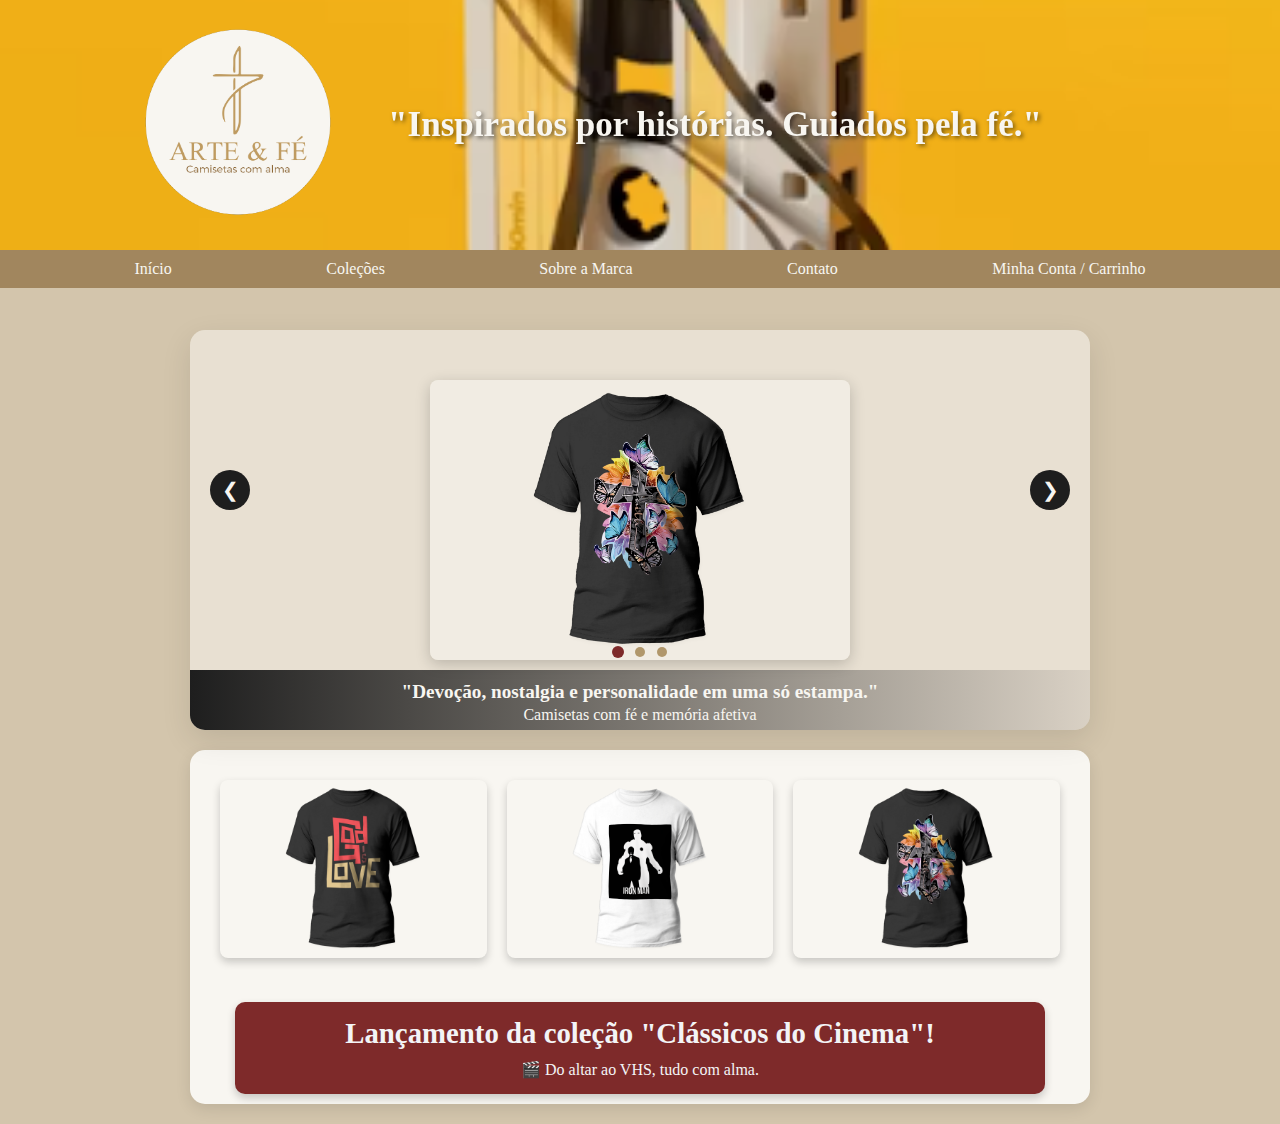
<file: index.html>
<!DOCTYPE html>
<html lang="pt-br">
  <head>
    <meta charset="UTF-8" />
    <meta http-equiv="X-UA-Compatible" content="IE=edge" />
    <meta name="viewport" content="width=device-width, initial-scale=1.0" />
    <link rel="shortcut icon" href="./src/assets/logo/logo-white.png" type="image/x-icon">
    <link rel="stylesheet" href="./src/styles/reset.css" />
    <link rel="stylesheet" href="./src/styles/style.css" />
    <title>Arte & Fé</title>
  </head>
  <body>
    <header>
      <img class="logo" src="./src/assets/logo/logo-white.png" alt="Logo Arte & Fé">
      <h1>"Inspirados por histórias. Guiados pela fé."</h1>
    </header>
    
    <nav>
      <ul>
        <li><a href="./index.html">Início</a></li>
        <li class="dropdown">
          <a href="">Coleções</a>
          <div class="dropdown-menu">
            <a href="./src/assets/pages/espiritualida-fe.html">Espiritualidade e Fé</a>
            <a href="/src/assets/pages/games-retro.html">Games Retrô</a>
            <a href="/src/assets/pages/cultura-nostalgia.html">Cultura & Nostalgia</a>
            <a href="./src/assets/pages/frases.html">Frases com Significado</a>
          </div>
        </li>
        <li><a href="./src/assets/pages/sobre.html">Sobre a Marca</a></li>
        <li><a href="./src/assets/pages/contato.html">Contato</a></li>
        <li><a href="">Minha Conta / Carrinho</a></li>
      </ul>
    </nav>
  
    <main>
      <section class="banner-container">
        <div class="banner-content">
            <figure class="imagens-banner">
                <div class="slide">
                    <img src="./src/assets/img/cruzf.png" alt="Imagem de devoção" class="centered-image">
                </div>
                <div class="slide">
                    <img src="./src/assets/img/Deus_controle.png" alt="Deus e controle de videogame" class="centered-image">
                </div>
                <div class="slide">
                    <img src="./src/assets/img/god.png" alt="Cruz estilizada" class="centered-image">
                </div>
            </figure>
            
            <div class="banner-controls">
                <button class="banner-btn prev-btn">&#10094;</button>
                <button class="banner-btn next-btn">&#10095;</button>
            </div>
            
            <div class="banner-dots"></div>
        </div>
        
        <section class="texto-banner">
            <h2>"Devoção, nostalgia e personalidade em uma só estampa."</h2>
            <p>Camisetas com fé e memória afetiva</p>
        </section>
    </section>
      

  
      <!-- Promoção-banner -->
      <section class="promo-banner">
        <figure class="imagens-promo">
          <a href=""><img src="./src/assets/img/god.png" alt="Camiseta God"></a>
          <a href=""><img src="./src/assets/img/iron.png" alt="Camiseta Iron"></a>
          <a href=""><img src="./src/assets/img/cruzf.png" alt="Camiseta Cruz"></a>
        </figure>
        
        <section class="banner-conteudo2">
          <h2>Lançamento da coleção "Clássicos do Cinema"!</h2>
          <p>🎬 Do altar ao VHS, tudo com alma.</p>
        </section>
      </section>
    </main>

    <script src="js.js"></script>
  </body>
</html>
</file>
<file: src/styles/style.css>
body {
  /* background-color: var(--Preto-grafite); */
  background-color: #b1976b8f;
}
header {
  display: flex;
  height: 250px;
  justify-content: center;
  background-image: url(../assets/backgrounds/banner-principal.PNG);
  background-repeat: no-repeat;
  background-size: cover;
  background-position: center;
  padding: 50px;
  align-items: center;
  margin: auto;
  gap: 50px;
  position: sticky;
  top: 0;
  left: 0;
  right: 0;
  z-index: 10;
}

.logo {
  width: 100%;
  max-width: 200px;
  border-radius: 130px;
}

header h1 {
  font-size: 35px;
  margin-right: 100px;
  text-align: center;
  color: var(--Marfim-Claro);
  text-shadow: 2px 2px 4px rgba(0, 0, 0, 0.5);
}

nav {
  background-color: var(--Bege-Dourado);
  position: fixed;
  margin-top: 0px;
  left: 0;
  width: 100%;
  z-index: 10;
}

ul {
  display: flex;
  justify-content: space-evenly;
  margin: 0;
  padding: 0;
  list-style: none;
}

nav li {
  display: inline-block;
  font-size: 1rem;
  position: relative;
}

nav a {
  display: inline-block;
  color: var(--Marfim-Claro);
  padding: 10px 20px;
  text-decoration: none;
  transition: all 0.3s;
}

nav a:hover {
  background-color: var(--Cinza-Areia);
  border-radius: 5px;
}

/* Dropdown -menu */
.dropdown-menu {
  display: none;
  position: absolute;
  top: 100%;
  left: 0;
  z-index: 1;
  background-color: var(--Ouro-sutil);
  border-radius: 0 0 8px 8px;
  box-shadow: 0 4px 8px rgba(0, 0, 0, 0.2);
  min-width: 200px;
}

.dropdown-menu a {
  display: block;
  color: var(--Marfim-Claro);
  padding: 12px 16px;
  border-bottom: 1px solid rgba(255, 255, 255, 0.1);
}

.dropdown-menu a:hover {
  background-color: var(--Cinza-Areia);
}

.dropdown:hover .dropdown-menu {
  display: block;
}

main {
  max-width: 90%;
  margin: 80px auto 0;
}
/* Container banner principal */
.banner-container {
  position: relative;
  width: 100%;
  max-width: 900px;
  height: 400px;
  margin: 0 auto;
  overflow: hidden;
  /* background-color: rgba(126, 219, 231, 0.733); */
  background-color: var(--Marfim-Clarot);
  box-shadow: 0 10px 30px rgba(0, 0, 0, 0.1);
  border-radius: 15px;
  padding: 40px 0;
}

/* Contentor das imagens */
.banner-content {
  position: relative;
  width: 100%;
  height: 300px; /* Altura fixa para o banner */
  display: flex;
  justify-content: center;
  align-items: center;
}

/* Container do slider */
.imagens-banner {
  display: flex;
  width: 900px;
  height: 400px;
  transition: transform 0.5s ease-in-out;
}

/* Slides individuais */
.slide {
  min-width: 100%;
  display: flex;
  justify-content: center;
  align-items: center;
}

/* Imagem centralizada e menor */
.centered-image {
  max-width: 60%; /* Tamanho menor */
  max-height: 70%;
  object-fit: contain;
  border-radius: 8px;
  box-shadow: 0 4px 15px rgba(0, 0, 0, 0.2);
  transition: transform 0.3s;
  background-color: var(--Marfim-Clarot);
}

/* Controles de navegação */
.banner-controls {
  position: absolute;
  top: 40%;
  width: 100%;
  display: flex;
  justify-content: space-between;
  transform: translateY(-50%);
  padding: 0 20px;
  box-sizing: border-box;
}

.banner-btn {
  background: var(--Preto-grafite);
  color: var(--Marfim-Claro);
  border: none;
  padding: 12px;
  cursor: pointer;
  font-size: 20px;
  z-index: 10;
  transition: all 0.3s;
  border-radius: 50%;
  width: 40px;
  height: 40px;
  display: flex;
  align-items: center;
  justify-content: center;
}

.banner-btn:hover {
  background: var(--Ouro-sutil);
  transform: scale(1.1);
}

/* Indicadores de posição */
.banner-dots {
  position: absolute;
  bottom: 13px;
  left: 0;
  right: 0;
  display: flex;
  justify-content: center;
  gap: 12px;
  z-index: 5;
}

.dot {
  width: 10px;
  height: 10px;
  border-radius: 50%;
  background: var(--Ouro-sutil);
  cursor: pointer;
  transition: all 0.3s;
}

.dot.active {
  background: var(--Bordo);
  transform: scale(1.2);
}

.dot:hover {
  background: var(--Marfim-Claro);
}

/* Área de texto */
.texto-banner {
  text-align: center;
  padding: 10px;
  line-height: 1.3;
  background: linear-gradient(
    to right,
    var(--Preto-grafite),
    var(--Cinza-Areia)
  );
  border-radius: 0 0 15px 15px;
}

.texto-banner h2 {
  font-size: 1.2em;
  color: var(--Marfim-Claro);
  font-weight: 700;
}

.texto-banner p {
  font-size: 1em;
  color: var(--Marfim-Claro);
  font-weight: 300;
}

/* Efeito hover para imagens */
.centered-image:hover {
  transform: scale(1.03);
}

/* Promoção-banner */
.promo-banner {
  width: 100%;
  max-width: 900px;
  margin: 20px auto;
  background-color: var(--Marfim-Claro);
  border-radius: 15px;
  overflow: hidden;
  box-shadow: 0 5px 15px rgba(0, 0, 0, 0.1);
}

.promo-banner .imagens-promo {
  display: flex;
  justify-content: center;
  padding: 30px;
  flex-wrap: wrap;
  gap: 20px;
}

.promo-banner .imagens-promo a {
  flex: 1;
  min-width: 250px;
  max-width: 350px;
  transition: transform 0.3s;
}

.promo-banner .imagens-promo a:hover {
  transform: translateY(-5px);
}

.promo-banner .imagens-promo img {
  width: 100%;
  border-radius: 8px;
  box-shadow: 0 4px 8px rgba(0, 0, 0, 0.2);
}

.banner-conteudo2 {
  background-color: var(--Bordo);
  width: 90%;
  max-width: 900px;
  border-radius: 10px;
  margin: 10px auto;
  text-align: center;
  color: var(--Light-gray);
  font-size: 1.2rem;
  padding: 15px;
  box-shadow: 0 4px 8px rgba(0, 0, 0, 0.2);
}

.banner-conteudo2 p {
  font-size: 1rem;
  color: var(--Light-gray);
  margin: 10px 0 0;
}

/* Responsivo */
@media (max-width: 768px) {
  .banner-slider {
    height: 350px;
  }
  .slide img {
    max-width: 90%;
  }
}
</file>
